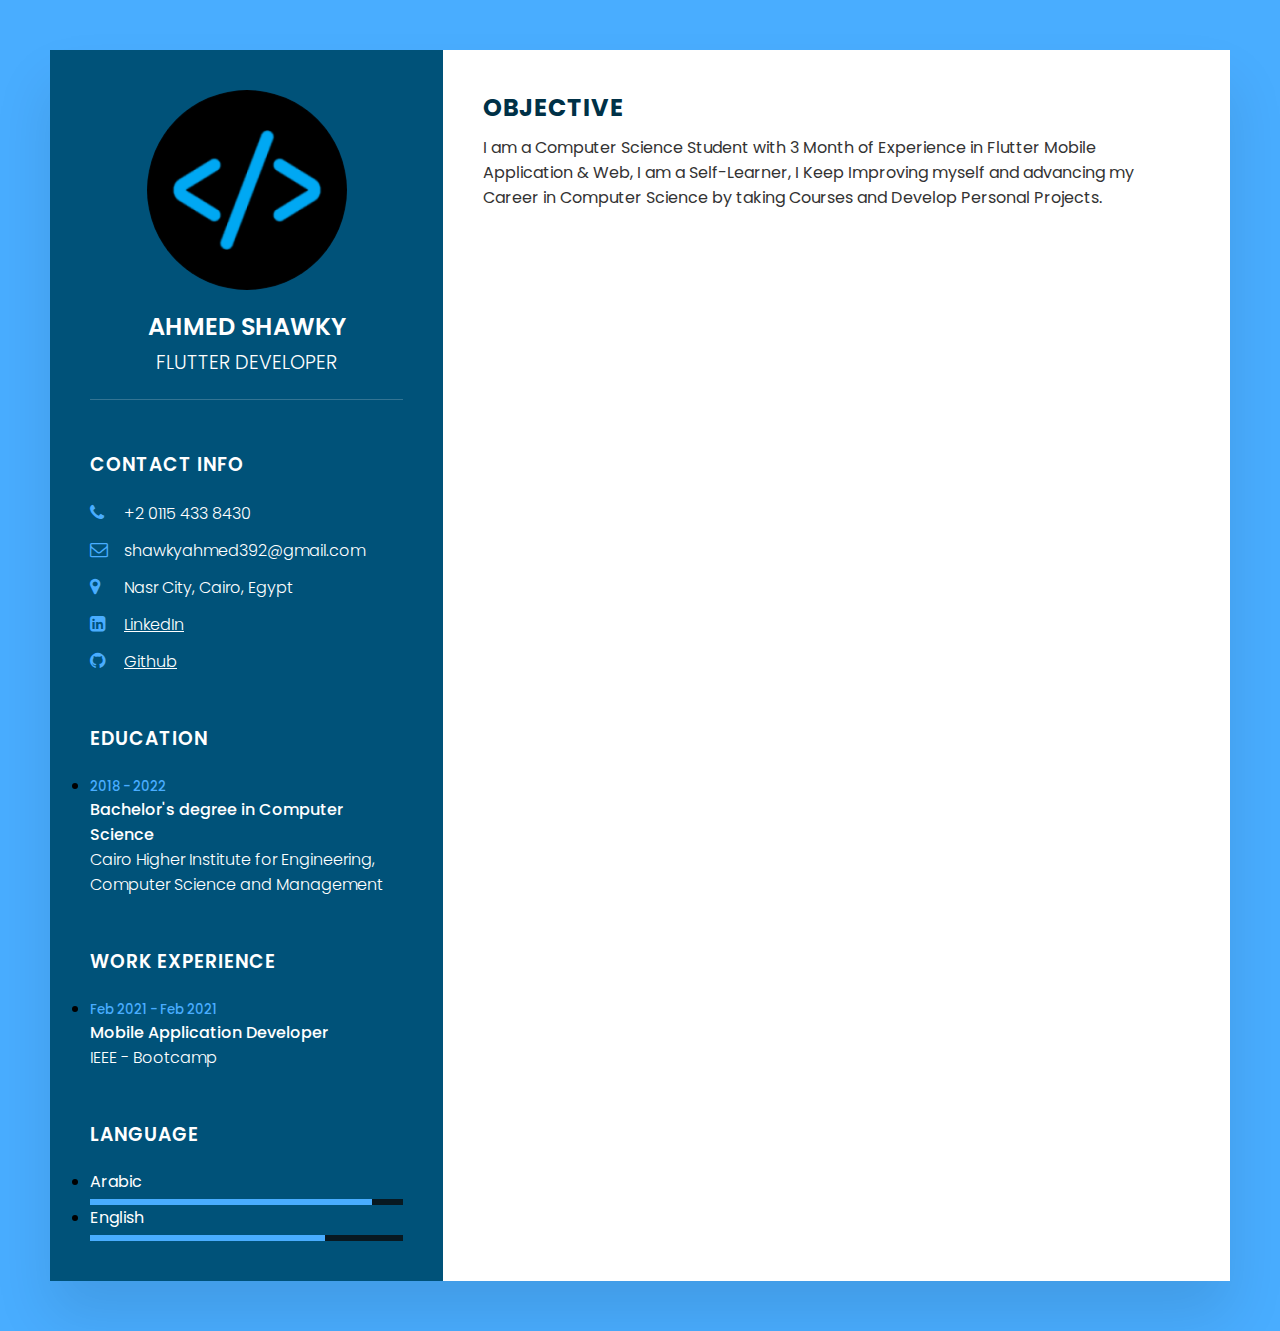
<file: index.html>
<!DOCTYPE html>
<html>
    <head>
        <meta name="viewport" content="width=device-width, initial-scale=1.0">
        <link rel="shortcut icon" type="image" href="images/icon.png">
        <title>Ahmed Shawky CV</title>
        <link rel="stylesheet" href="https://cdnjs.cloudflare.com/ajax/libs/font-awesome/4.7.0/css/font-awesome.css" 
        integrity="sha512-5A8nwdMOWrSz20fDsjczgUidUBR8liPYU+WymTZP1lmY9G6Oc7HlZv156XqnsgNUzTyMefFTcsFH/tnJE/+xBg==" 
        crossorigin="anonymous" />
        <link rel="stylesheet" type="text/css" href="css/styles.css">
    </head>
    <body>
        <div class="container">
            <div class="left_Side">
                <div class="profileText">
                    <div class="logoBox">
                        <img src="images/icon.png">
                    </div>
                    <h2>Ahmed Shawky<br><span>Flutter Developer</span></h2>
                </div>
                <div class="contactInfo">
                    <h3 class="title">Contact Info</h3>
                    <ul>
                        <li>
                            <span class="icon"><i class="fa fa-phone" aria-hidden="true"></i></span>
                            <span class="text">+2 0115 433 8430</span>
                        </li>
                        <li>
                            <span class="icon"><i class="fa fa-envelope-o" aria-hidden="true"></i></span>
                            <span class="text">shawkyahmed392@gmail.com</span>
                        </li>
                        <li>
                            <span class="icon"><i class="fa fa-map-marker" aria-hidden="true"></i></span>
                            <span class="text">Nasr City, Cairo, Egypt</span>
                        </li>
                        <li>
                            <span class="icon"><i class="fa fa-linkedin-square" aria-hidden="true"></i></span>
                            <span class="text"><a style="color: #fff;" href="https://www.linkedin.com/in/ahmed-shawky-ahmed/">LinkedIn</a></span>
                        </li>
                        <li>
                            <span class="icon"><i class="fa fa-github" aria-hidden="true"></i></span>
                            <span class="text"><a style="color: #fff;" href="https://github.com/AhmedShawkyAhmed">Github</a></span>
                        </li>
                    </ul>
                </div>
                <div class="education">
                    <h3 class="title">Education</h3>
                    <ul>
                        <li>
                            <h5>2018 - 2022</h5>
                            <h4>Bachelor's degree in Computer Science</h4>
                            <h4>Cairo Higher Institute for Engineering, Computer Science and Management</h4>
                        </li>
                    </ul>
                </div>
                <div class="education">
                    <h3 class="title">Work Experience</h3>
                    <ul>
                        <li>
                            <h5>Feb 2021 - Feb 2021</h5>
                            <h4>Mobile Application Developer</h4>
                            <h4>IEEE - Bootcamp</h4>
                        </li>
                    </ul>
                </div>
                <div class="language">
                    <h3 class="title">Language</h3>
                    <ul>
                        <li>
                            <span class="text">Arabic</span>
                            <span class="percent">
                                <div style="width: 90%;"></div>
                            </span>
                        </li>
                        <li>
                            <span class="text">English</span>
                            <span class="percent">
                                <div style="width: 75%;"></div>
                            </span>
                        </li>
                    </ul>
                </div>
            </div>
            <div class="right_Side">
                <div class="about">
                    <h2 class="title2">Objective</h2>
                    <p> I am a Computer Science Student with 3 Month of Experience in Flutter Mobile Application & Web, 
                        I am a Self-Learner, I Keep Improving myself and advancing my Career in Computer Science by 
                        taking Courses and Develop Personal Projects.</p>
                </div>
            </div>
        </div>
    </body>
</html>
</file>
<file: css/styles.css>
@import url('https://fonts.googleapis.com/css?family=Poppins:200,300,400,500,600,700,800,900&display=swap');
*
{
  margin: 0;
  padding: 0;
  box-sizing: border-box;
  font-family: 'Poppins', sans-serif;
}
body
{
  background: rgb(73, 173, 255);
  display: flex;
  justify-content: center;
  align-items: center;
  min-height: 100vh;
}
.container
{
  position: relative;
  width: 100%;
  max-width: 1200px;
  min-height: 1200px;
  background: #fff;
  margin: 50px;
  display: grid;
  grid-template-columns: 1fr 2fr;
  box-shadow: 0 35px 55px rgba(0, 0, 0, 0.1);
}
.container .left_Side
{
  position: relative;
  background: #005279;
  padding: 40px;
}
.profileText
{
  position: relative;
  display: flex;
  flex-direction: column;
  align-items: center;
  padding-bottom: 20px;
  border-bottom: 1px solid rgba(255, 255, 255, 0.2);
}
.profileText .logoBox
{
  position: relative;
  width: 200px;
  height: 200px;
  border-radius: 50%;
  overflow: hidden;
}
.profileText .logoBox img{
  position: absolute;
  top: 0;
  left: 0;
  width: 100%;
  height: 100%;
  object-fit: cover;
}
.profileText h2
{
  color: #fff;
  font-size: 1.5em;
  margin-top: 20px;
  text-transform: uppercase;
  text-align: center;
  font-weight: 600;
  line-height: 1.4em;
}
.profileText h2 span
{
  font-size: 0.8em;
  font-weight: 300;
}
.title
{
  color: #fff;
  text-transform: uppercase;
  font-weight: 600;
  letter-spacing: 1px;
  margin-bottom: 20px;
  margin-top: 50px;
}
.contactInfo ul
{
  position: relative;
}
.contactInfo ul li
{
  position: relative;
  list-style: none;
  margin: 10px 0;
  cursor: pointer;
}
.contactInfo ul li .icon
{
  display: inline-block;
  width: 30px;
  font-size: 18px;
  color: rgb(73, 173, 255);
}
.contactInfo ul li span
{
  color: #fff;
  font-weight: 300;
}
.education h5
{
  color: rgb(73, 173, 255);
  font-weight: 500;
}
.education h4:nth-child(2)
{
  color: #fff;
  font-weight: 500;
}
.education h4
{
  color: #fff;
  font-weight: 300;
}
.language .percent
{
  position: relative;
  width: 100%;
  height: 6px;
  background: #081921;
  display: block;
  margin-top: 5px;
}
.language .text
{
  color: #fff;
}
.language .percent div
{
  position: absolute;
  top: 0;
  left: 0;
  height: 100%;
  background: rgb(73, 173, 255);
}
.container .right_Side
{
  position: relative;
  background: #fff;
  padding: 40px;
}
.about
{
  margin-bottom: 50px;
}
.about:last-child
{
  margin-bottom: 0;
}
.title2
{
  color: #003147;
  text-transform: uppercase;
  letter-spacing: 1px;
  margin-bottom: 10px;
}
p
{
  color: #333;
}
</file>
